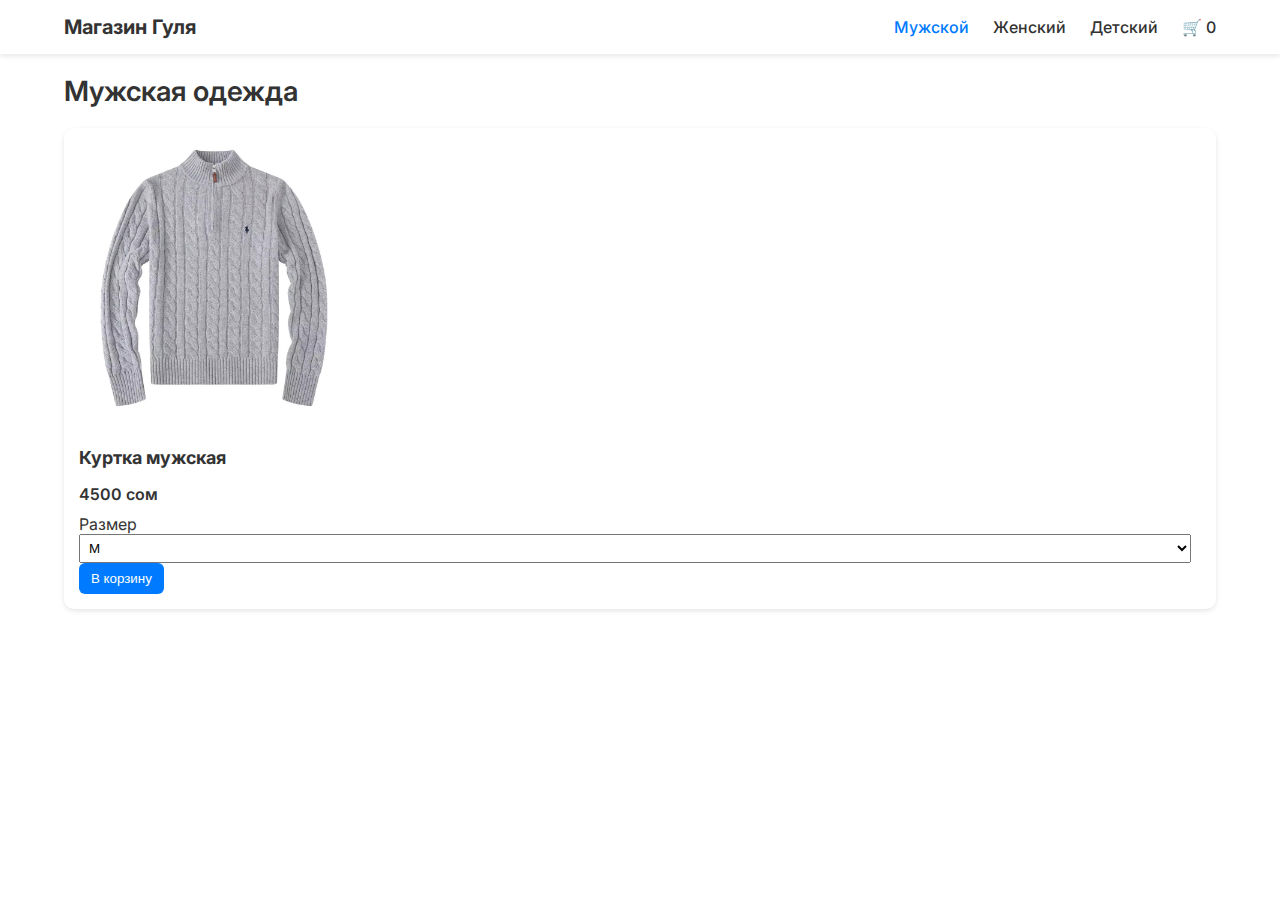
<file: index.html>
<!DOCTYPE html>
<html lang="ru">
<head>
  <meta charset="UTF-8">
  <meta name="viewport" content="width=device-width, initial-scale=1.0">
  <title>Магазин Гуля — Мужчинам</title>
  <link rel="stylesheet" href="style.css">
  <link href="https://fonts.googleapis.com/css2?family=Inter:wght@400;600;700&display=swap" rel="stylesheet">
</head>
<body>
<header class="header">
  <div class="container header__inner">
    <a class="logo" href="index.html">Магазин Гуля</a>
    <nav class="nav">
      <a href="index.html" class="nav__link nav__link--active">Мужской</a>
      <a href="women.html" class="nav__link">Женский</a>
      <a href="kids.html" class="nav__link">Детский</a>
      <a href="cart.html" class="nav__link nav__cart">🛒 <span id="cart-count">0</span></a>
    </nav>
  </div>
</header>

<main class="container">
  <h1 class="page-title">Мужская одежда</h1>
  <div class="grid">
    <article class="card">
      <img class="card__img" src="djm.jpg"alt="Куртка мужская">
      <div class="card__body">
        <h3 class="card__title">Куртка мужская</h3>
        <p class="card__price" data-price>4500 сом</p>
        <div class="card__controls">
          <label class="field"><span>Размер</span>
            <select id="m1-size" class="select">
              <option>S</option><option selected>M</option><option>L</option><option>XL</option>
            </select>
          </label>
          <button onclick="addToCart('Куртка мужская', 4500, 'm1-size')" class="btn">В корзину</button>
        </div>
      </div>
    </article>
  </div>
</main>

<script src="script.js"></script>
</body>
</html>
</file>
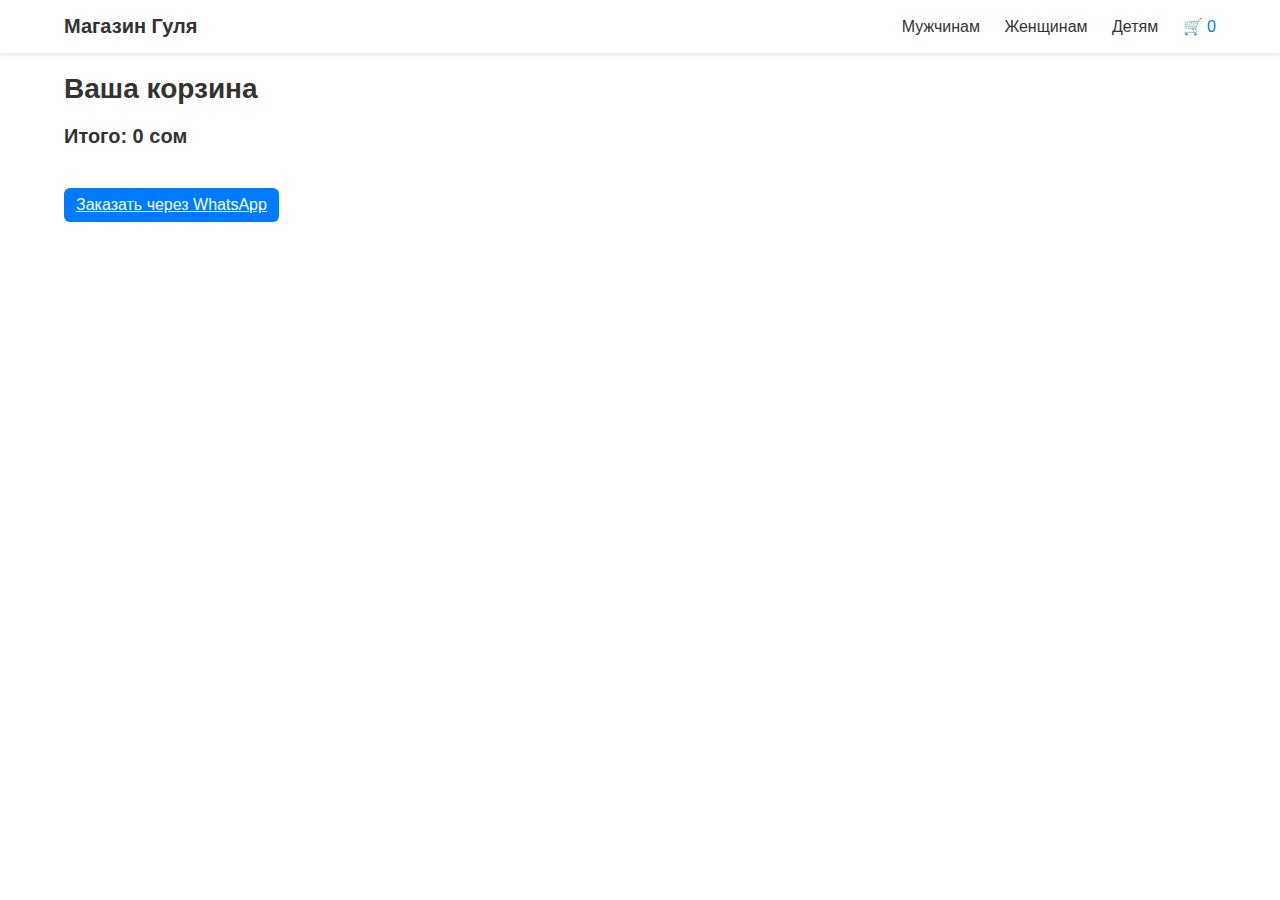
<file: cart.html>
<!DOCTYPE html>
<html lang="ru">
<head>
  <meta charset="UTF-8">
  <meta name="viewport" content="width=device-width, initial-scale=1.0">
  <title>Корзина — Магазин Гуля</title>
  <link rel="stylesheet" href="style.css">
</head>
<body>
<header class="header">
  <div class="container header__inner">
    <a class="logo" href="index.html">Магазин Гуля</a>
    <nav class="nav">
      <a href="index.html" class="nav__link">Мужчинам</a>
      <a href="women.html" class="nav__link">Женщинам</a>
      <a href="kids.html" class="nav__link">Детям</a>
      <a href="cart.html" class="nav__link nav__link--active">🛒 <span id="cart-count">0</span></a>
    </nav>
  </div>
</header>

<main class="container">
  <h1 class="page-title">Ваша корзина</h1>
  <ul id="cart-items" class="cart-list"></ul>
  <p id="total-price" class="cart-total">Итого: 0 сом</p>
  <a id="whatsapp-order" href="#" target="_blank" class="btn btn--order">Заказать через WhatsApp</a>
</main>

<script src="script.js"></script>
</body>
</html>
</file>
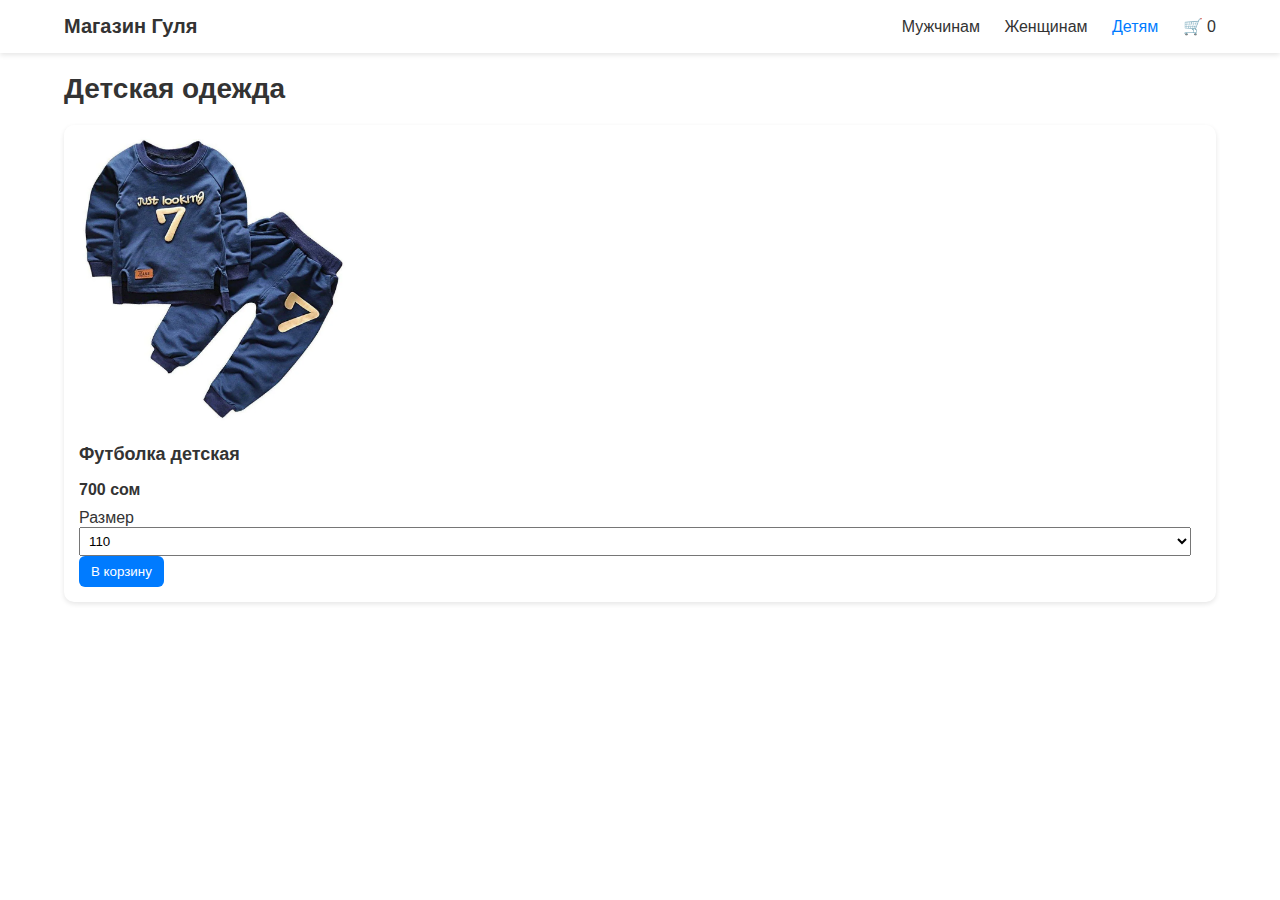
<file: kids.html>
<!DOCTYPE html>
<html lang="ru">
<head>
  <meta charset="UTF-8">
  <meta name="viewport" content="width=device-width, initial-scale=1.0">
  <title>Магазин Гуля — Детям</title>
  <link rel="stylesheet" href="style.css">
</head>
<body>
<header class="header">
  <div class="container header__inner">
    <a class="logo" href="index.html">Магазин Гуля</a>
    <nav class="nav">
      <a href="index.html" class="nav__link">Мужчинам</a>
      <a href="women.html" class="nav__link">Женщинам</a>
      <a href="kids.html" class="nav__link nav__link--active">Детям</a>
      <a href="cart.html" class="nav__link nav__cart">🛒 <span id="cart-count">0</span></a>
    </nav>
  </div>
</header>

<main class="container">
  <h1 class="page-title">Детская одежда</h1>
  <div class="grid">
    <article class="card">
      <img class="card__img" src="детский_спортика.jpg" alt="Футболка детская">
      <div class="card__body">
        <h3 class="card__title">Футболка детская</h3>
        <p class="card__price" data-price>700 сом</p>
        <div class="card__controls">
          <label class="field"><span>Размер</span>
            <select id="k1-size" class="select">
              <option>104</option><option selected>110</option><option>116</option><option>122</option>
            </select>
          </label>
          <button onclick="addToCart('Футболка детская', 700, 'k1-size')" class="btn">В корзину</button>
        </div>
      </div>
    </article>
  </div>
</main>

<script src="script.js"></script>
</body>
</html>
</file>
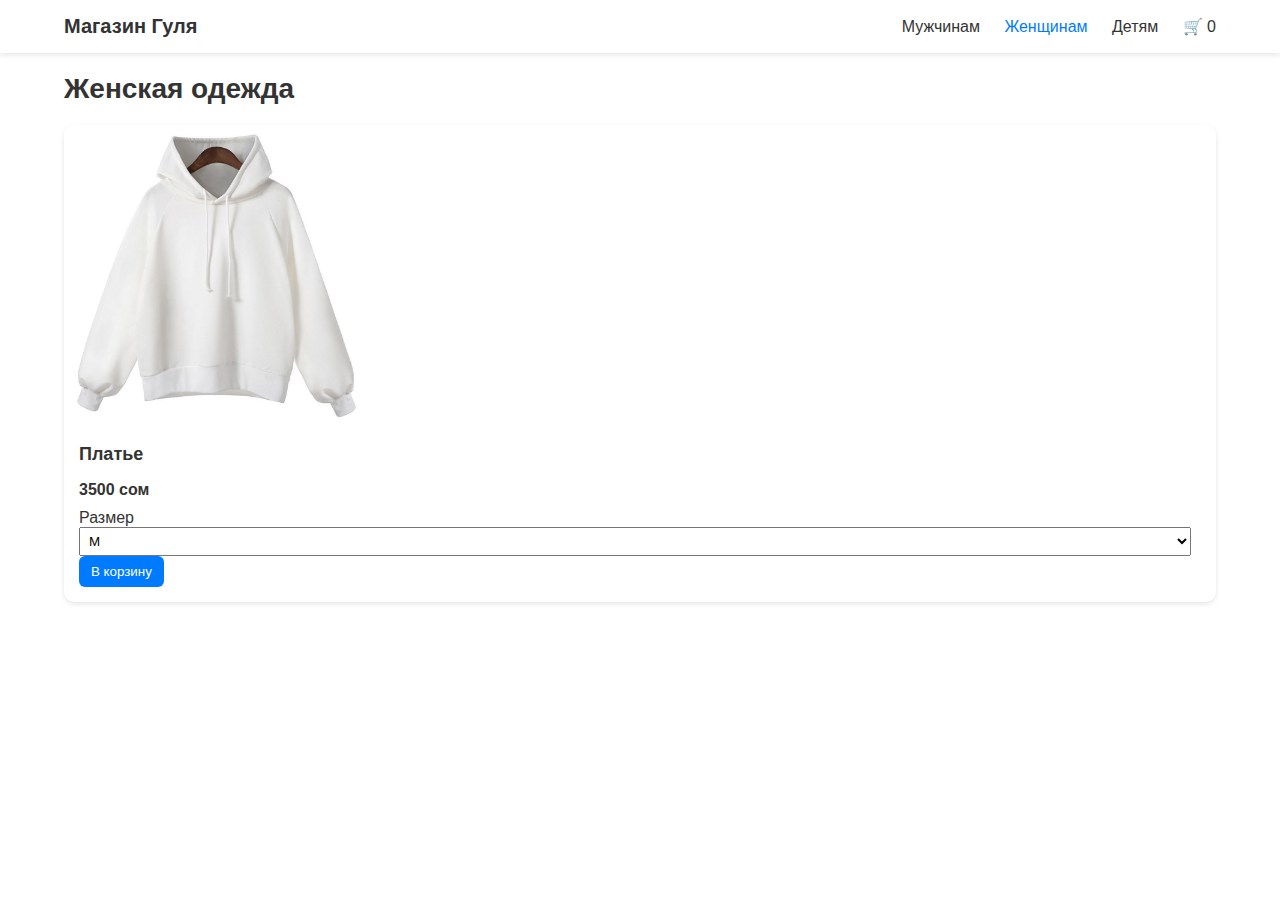
<file: women.html>
<!DOCTYPE html>
<html lang="ru">
<head>
  <meta charset="UTF-8">
  <meta name="viewport" content="width=device-width, initial-scale=1.0">
  <title>Магазин Гуля — Женщинам</title>
  <link rel="stylesheet" href="style.css">
</head>
<body>
<header class="header">
  <div class="container header__inner">
    <a class="logo" href="index.html">Магазин Гуля</a>
    <nav class="nav">
      <a href="index.html" class="nav__link">Мужчинам</a>
      <a href="women.html" class="nav__link nav__link--active">Женщинам</a>
      <a href="kids.html" class="nav__link">Детям</a>
      <a href="cart.html" class="nav__link nav__cart">🛒 <span id="cart-count">0</span></a>
    </nav>
  </div>
</header>

<main class="container">
  <h1 class="page-title">Женская одежда</h1>
  <div class="grid">
    <article class="card">
      <img class="card__img" src="женский_свитер.jpg" alt="Платье">
      <div class="card__body">
        <h3 class="card__title">Платье</h3>
        <p class="card__price" data-price>3500 сом</p>
        <div class="card__controls">
          <label class="field"><span>Размер</span>
            <select id="w1-size" class="select">
              <option>S</option><option selected>M</option><option>L</option><option>XL</option>
            </select>
          </label>
          <button onclick="addToCart('Платье', 3500, 'w1-size')" class="btn">В корзину</button>
        </div>
      </div>
    </article>
  </div>
</main>

<script src="script.js"></script>
</body>
</html>
</file>
<file: style.css>
body {
  margin: 0;
  font-family: 'Inter', sans-serif;
  background: #ffffff;
  color: #333;
}
.container { width: 90%; max-width: 1200px; margin: auto; }
.header { background: #fff; padding: 15px 0; box-shadow: 0 2px 5px rgba(0,0,0,.1); }
.header__inner { display: flex; justify-content: space-between; align-items: center; }
.logo { font-weight: 700; font-size: 20px; text-decoration: none; color: #333; }
.nav__link { margin-left: 20px; text-decoration: none; color: #333; font-weight: 500; }
.nav__link--active { color: #007bff; }
.page-title { margin: 20px 0; font-size: 28px; font-weight: 600; }
.grid { display: grid; grid-template-columns: repeat(auto-fit, minmax(250px, 1fr)); gap: 20px; }
.card { background: #fff; border-radius: 10px; box-shadow: 0 2px 5px rgba(0,0,0,.1); overflow: hidden; }
.card__img { width: 100%;max-width: 300px; height: auto; object-fit: contain; }
.card__body { padding: 15px; }
.card__title { font-size: 18px; margin: 0 0 10px; }
.card__price { font-weight: 600; margin-bottom: 10px; }
.field { display: flex; flex-direction: column; margin-right: 10px; }
.select { padding: 5px; }
.btn { padding: 8px 12px; background: #007bff; color: #fff; border: none; border-radius: 6px; cursor: pointer; }
.btn:hover { background: #0056b3; }
.btn--order { display: inline-block; margin-top: 20px; text-align: center; }
.cart-list { list-style: none; padding: 0; }
.cart-list li { background: #fff; margin: 10px 0; padding: 10px; border-radius: 6px; }
.cart-total { font-size: 20px; font-weight: 600; margin-top: 15px; }
</file>
